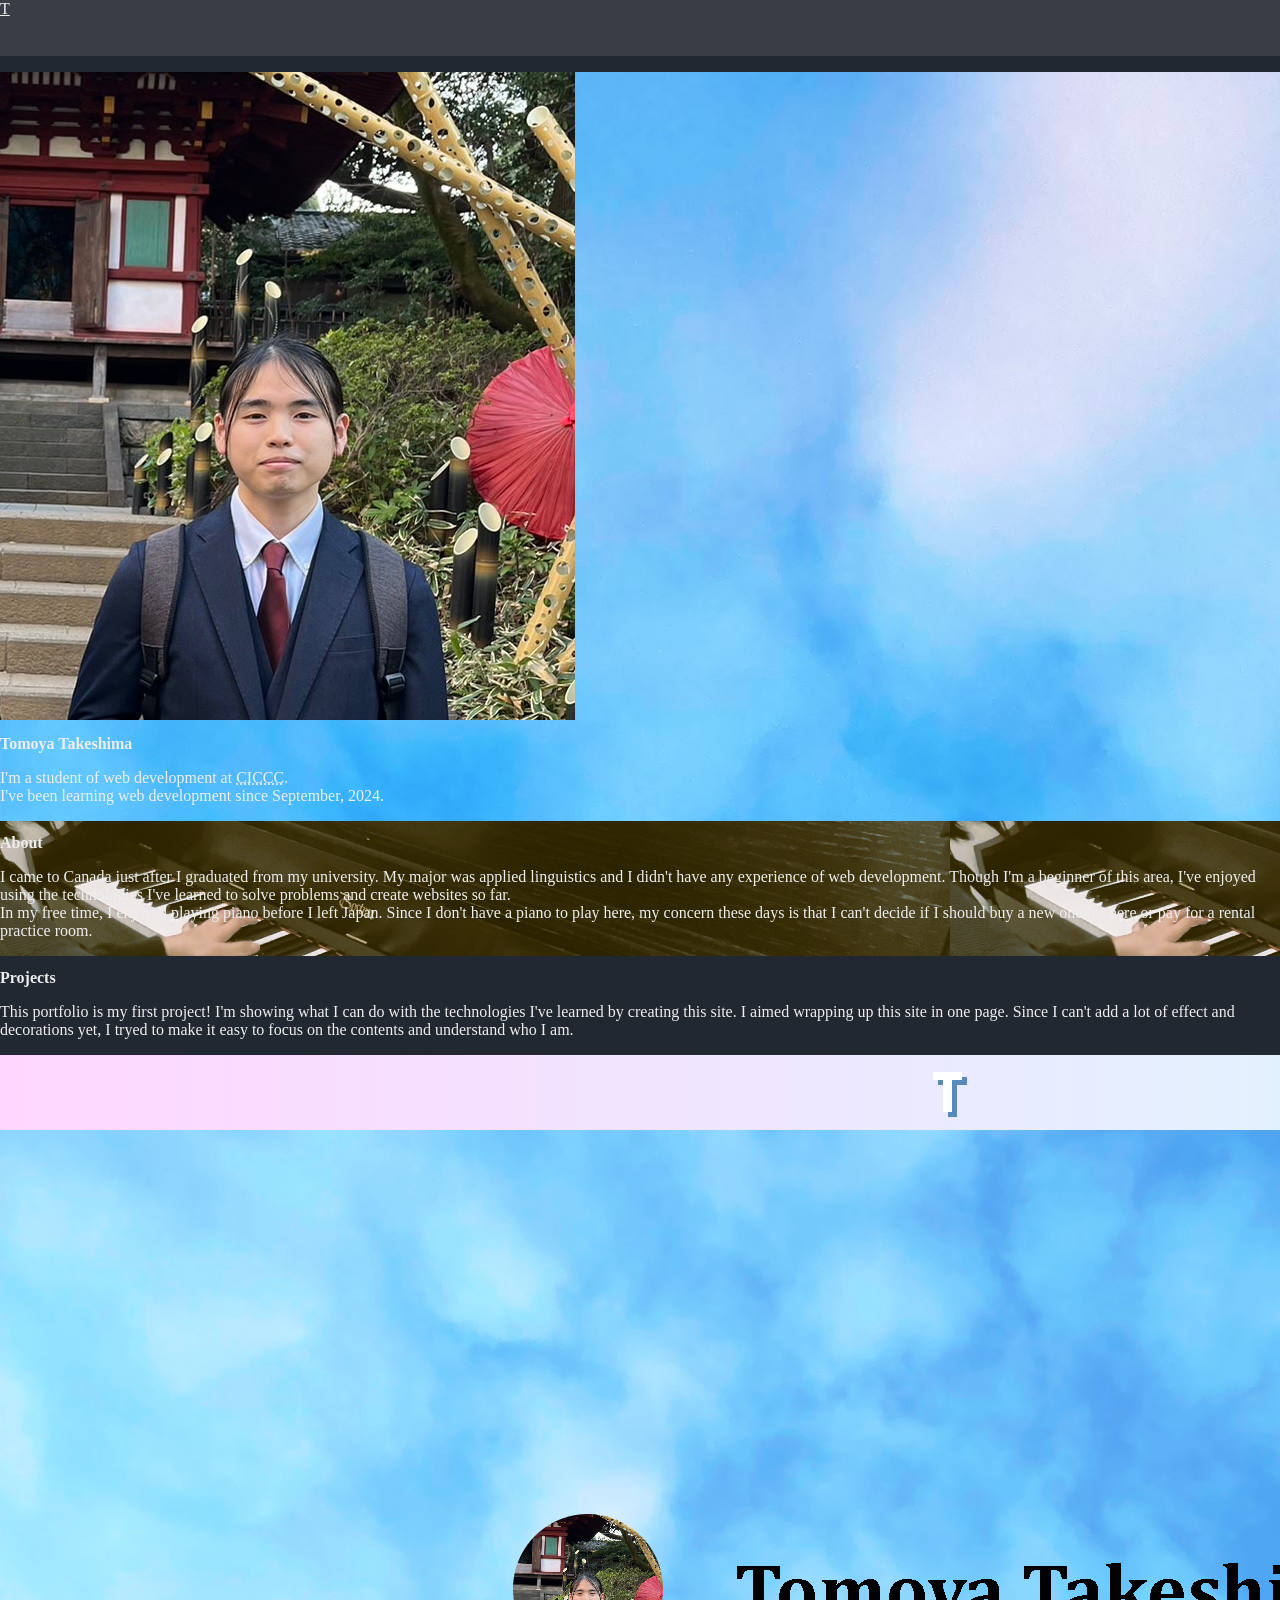
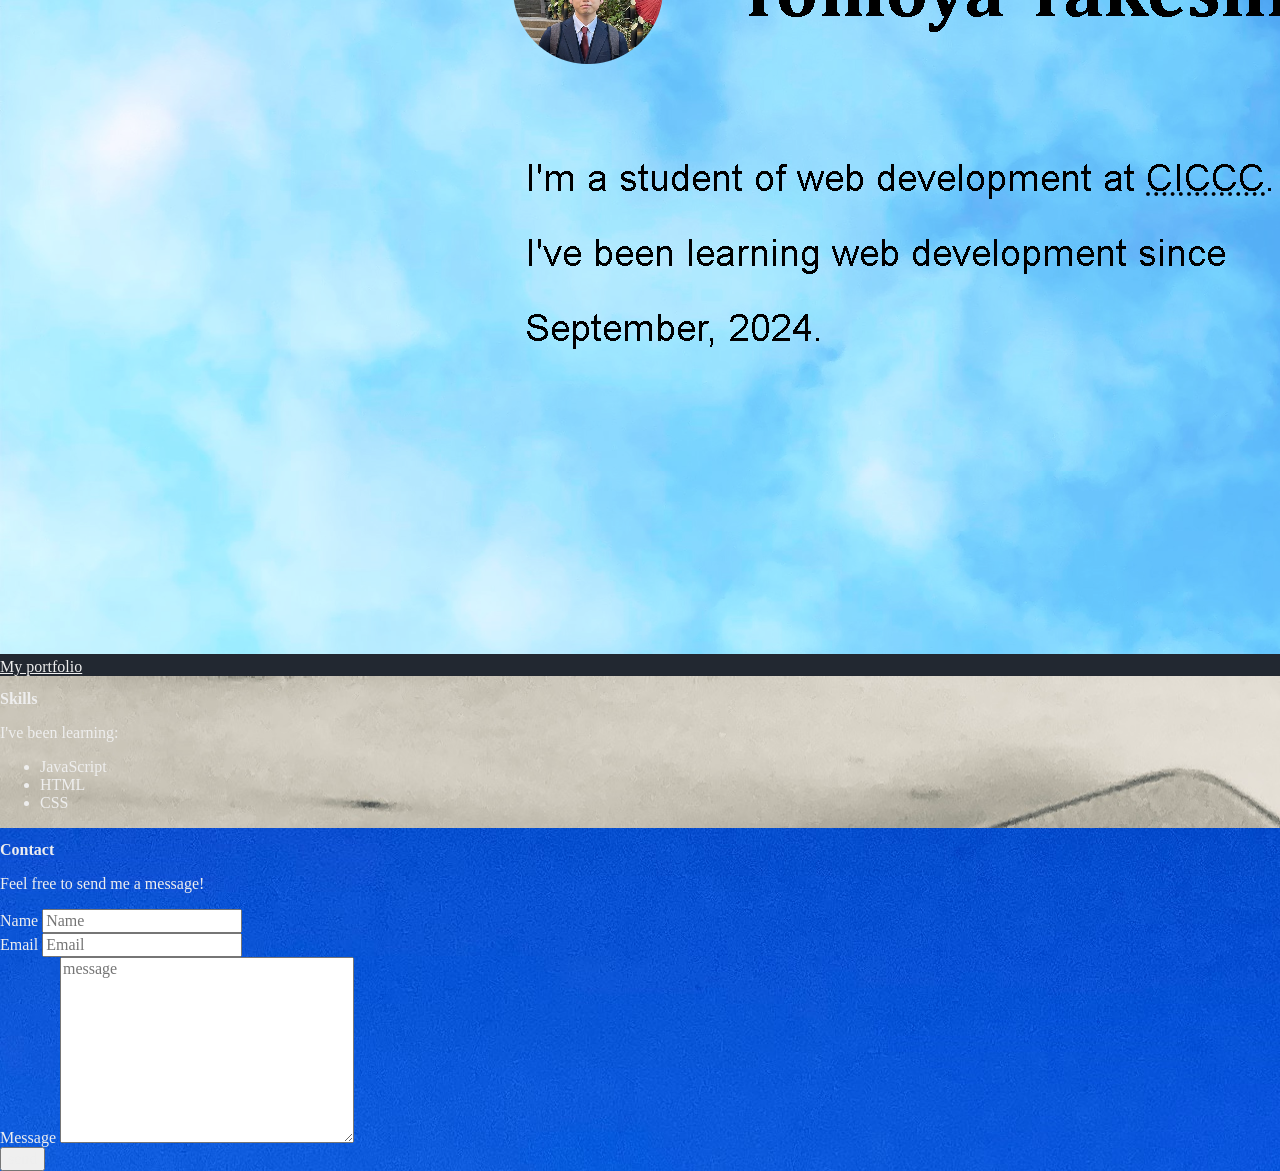
<file: portfolio.html>
<!DOCTYPE html>
<html lang="en">
<head>
    <meta charset="UTF-8">
    <meta name="viewport" content="width=device-width, initial-scale=1.0">
    <title>Document</title>

    <link rel="stylesheet" href="./css/style.css">
</head>
<body>
    <!-- <img class="background" src="./images/sky_thick.jpg" alt="image of sky"> -->
    <header>
        <div class="logo">
            <a href="#">T</a>
        </div>
    </header>

    <main>
        <div class="home" style="background-image: url('./images/sky_thick.jpg'); ">
            <div id="top">
                <img src="./images/me.jpg" alt="image of me">
                <h1>Tomoya Takeshima</h1>
            </div>
            <p>I'm a student of web development at <abbr title="Cornerstone International Community College of Canada">CICCC</abbr>. </br>
            I've been learning web development since September, 2024.</p>
        </div>

        <section class="piano" style="background-image: url('./images/piano2_mono2.png');">
            <h2 id="about">About</h2>
            <p>I came to Canada just after I graduated from my university. My major was applied linguistics and I didn't have any experience of web development. Though I'm a beginner of this area, I've enjoyed using the technologies I've learned to solve problems and create websites so far. <br />
            In my free time, I enjoyed playing piano before I left Japan. Since I don't have a piano to play here, my concern these days is that I can't decide if I should buy a new one for here or pay for a rental practice room.</p>
        </section>

        <section class="portfolio">
            <h2 id="projects">Projects</h2>
            <p>This portfolio is my first project! I'm showing what I can do with the technologies I've learned by creating this site. I aimed wrapping up this site in one page. Since I can't add a lot of effect and decorations yet, I tryed to make it easy to focus on the contents and understand who I am.</p>
            <a href="#">
                <img src="./images/thumbnail.png" alt="top of this site">
                <span>My portfolio</span>
            </a>
        </section>

        <section class="note" style="background-image: url('./images/note_mono.jpg');">
            <h2 id="skills">Skills</h2>
            <p>I've been learning:</p>
            <ul>
                <li>JavaScript</li>
                <li>HTML</li>
                <li>CSS</li>
            </ul>
        </section>

        <section class="nightsky" style="background-image: url('./images/night_sky4.jpg');">
            <h2 id="contact">Contact</h2>
            <p>Feel free to send me a message!</p>
            <form action="" method="post">
                <div class="text">
                    <label for="name">Name</label>
                    <input id="name" type="text" name="name" placeholder="Name">
                </div>
                <div class="text">
                    <label for="mail">Email</label>
                    <input id="mail" type="email" name="mail" placeholder="Email">
                </div>
                <div class="text">
                    <label for="message">Message</label>
                    <textarea name="message" id="message" rows="10" cols="30" placeholder="message"></textarea>
                </div>
                <div class="text">
                    <input type="submit" value="send">
                </div>
            </form>
        </section>
    </main>
</body>
</html>
</file>
<file: css/style.css>
* {
  box-sizing: border-box;
  color: #eeeeee;
  scroll-behavior: smooth;
  font-family: "Texturina", serif;
  font-size: 1em;
  font-style: normal;
}

body {
  margin: 0;
  background-color: #222831;
}

header {
  margin: 0;
  position: sticky;
  z-index: 1;
  top: 0;
  display: flex;
  flex-direction: row;
  align-items: center;
  justify-content: center;
}
header div {
  height: 3.5em;
  width: 100%;
  background-color: #393e46;
  transition: 1s;
  -webkit-transition: 1s;
  -moz-transition: 1s;
  -ms-transition: 1s;
  -o-transition: 1s;
  box-shadow: none;
}
header div:hover {
  box-shadow: 2px 2px 20px 2px #eeeeee;
}
header div ul {
  display: flex;
  flex-direction: row;
  column-gap: 40px;
  padding: 0;
  justify-content: center;
  align-items: center;
}
header div ul li {
  list-style: none;
}
header div ul li svg {
  width: 2em;
  opacity: 0.5;
  transition: 1s;
  -webkit-transition: 1s;
  -moz-transition: 1s;
  -ms-transition: 1s;
  -o-transition: 1s;
}
header div ul li svg:hover {
  opacity: 1;
}

footer {
  text-align: center;
}

@media (min-width: 1500px) {
  header {
    position: sticky;
    z-index: 2;
    top: 4px;
  }
  header div {
    height: 3.5em;
    width: 13em;
    background-color: #393e46;
    border-radius: 10%;
    -webkit-border-radius: 10%;
    -moz-border-radius: 10%;
    -ms-border-radius: 10%;
    -o-border-radius: 10%;
  }
  header div ul {
    column-gap: 20px;
  }
  header div ul li svg {
    width: 1.5em;
  }
}
@media (min-width: 1500px) {
  main {
    padding: 0;
    margin: 0;
    display: grid;
    grid-template-columns: repeat(3, 1fr);
    width: 100%;
    height: 100%;
  }
  main .cont {
    width: 100%;
    height: 100%;
    grid-column-start: 1;
    grid-column-end: 2;
    padding: 0;
    margin: 0;
  }
  main .cont .profile {
    width: 33%;
    height: 110%;
    display: flex;
    flex-direction: column;
    padding: 0;
    margin: 0 auto;
    margin-top: -2em;
    margin-bottom: 10em;
    background-color: #393e46;
    position: fixed;
    z-index: 1;
    top: 1em;
  }
  main .cont .profile .container_profile {
    width: 100%;
    height: 100%;
    display: flex;
    flex-direction: column;
    align-content: center;
    justify-content: center;
    padding: 6em 0 0 0;
    margin: 0;
    text-align: center;
  }
  main .cont .profile .container_profile img {
    width: 50%;
    border-radius: 20%;
    padding-top: 2em;
    -webkit-border-radius: 20%;
    -moz-border-radius: 20%;
    -ms-border-radius: 20%;
    -o-border-radius: 20%;
  }
  main .cont .profile .container_profile .personal_info {
    display: flex;
    flex-direction: column;
    padding: 0 2em;
    margin: 0;
    row-gap: 0.5em;
  }
  main .cont .profile .container_profile .personal_info p {
    margin: 0;
  }
  main .cont .profile .socials {
    width: 100%;
    height: 100%;
    margin: 0;
    padding: 0;
  }
  main .cont .profile .socials ul {
    list-style: none;
    display: flex;
    flex-direction: row;
    align-items: center;
    justify-content: center;
    padding: 0;
    padding-top: 2em;
    column-gap: 2.5em;
  }
  main .cont .profile .socials svg {
    width: 2em;
  }
  main .info {
    grid-column-start: 2;
    grid-column-end: 4;
    padding: 1em;
  }
  main .info h2 {
    text-align: center;
    color: #eeeeee;
    text-shadow: 1px 10px black;
    font-size: 3em;
  }
  main .info .main_title_color {
    color: #eeeeee;
    text-shadow: 1px 10px black;
  }
  main .info .part_1 .main_title {
    color: #eeeeee;
    text-shadow: 1px 10px black;
    text-align: center;
    font-size: 4em;
  }
  main .info .part_1 .main_title_color {
    color: #eeeeee;
    text-shadow: 1px 10px black;
  }
  main .info .part_1 .goal {
    text-align: center;
    font-size: 2em;
  }
  main .info .part_1 .experience {
    height: auto;
    width: 90%;
    margin: 0 auto;
  }
  main .info .part_1 .experience ul {
    list-style: none;
    display: flex;
    flex-direction: row;
    justify-content: center;
    column-gap: 2em;
    text-align: center;
    padding: 0;
    margin: 0;
    width: 100%;
  }
  main .info .part_1 .experience ul li {
    width: 100%;
    height: 8em;
    padding: 0 1em;
  }
  main .info .part_1 .experience ul li details {
    cursor: pointer;
  }
  main .info .part_1 .experience ul li details summary {
    list-style: none;
    font-size: 2em;
    opacity: 0.5;
    font-weight: 900;
    text-align: center;
  }
  main .info .part_1 .experience ul li details p {
    padding: 0;
    margin: 0;
    font-size: 1.5em;
  }
  main .info .part_2 {
    display: flex;
    flex-direction: column;
    align-items: center;
    margin: 0 auto;
    padding: 0;
  }
  main .info .part_2 .projects {
    width: 90%;
    display: flex;
    flex-direction: row;
    column-gap: 0.5em;
    padding: 0;
    padding-bottom: 2em;
    padding-top: 2em;
    justify-content: space-between;
  }
  main .info .part_2 .projects li {
    width: 100%;
    height: 30em;
    list-style: none;
    text-align: center;
    transform: scale(1);
    -webkit-transform: scale(1);
    -moz-transform: scale(1);
    -ms-transform: scale(1);
    -o-transform: scale(1);
    transition: 1s;
    -webkit-transition: 1s;
    -moz-transition: 1s;
    -ms-transition: 1s;
    -o-transition: 1s;
    /* width */
    /* Track */
    /* Handle on hover */
  }
  main .info .part_2 .projects li:hover {
    transform: scale(1.2);
    -webkit-transform: scale(1.2);
    -moz-transform: scale(1.2);
    -ms-transform: scale(1.2);
    -o-transform: scale(1.2);
  }
  main .info .part_2 .projects li a {
    text-decoration: none;
    font-size: 2em;
    opacity: 0.2;
    transition: 1s;
    -webkit-transition: 1s;
    -moz-transition: 1s;
    -ms-transition: 1s;
    -o-transition: 1s;
  }
  main .info .part_2 .projects li a:hover {
    opacity: 1;
  }
  main .info .part_2 .projects li .box_cont {
    margin: 1em auto;
    width: 80%;
    height: 70%;
    overflow: auto;
  }
  main .info .part_2 .projects li ::-webkit-scrollbar {
    width: 20px;
  }
  main .info .part_2 .projects li ::-webkit-scrollbar-track {
    box-shadow: inset 0 0 5px grey;
    border-radius: 10px;
  }
  main .info .part_2 .projects li ::-webkit-scrollbar-thumb {
    background: #eeeeee;
    border-radius: 10px;
  }
  main .info .part_2 .projects li ::-webkit-scrollbar-thumb:hover {
    background: #D6BD98;
    cursor: pointer;
  }
  main .info .part_3 {
    margin-top: -2em;
  }
  main .info .part_3 ul {
    display: grid;
    grid-template-columns: repeat(3, 1fr);
    row-gap: 1em;
  }
  main .info .part_3 ul li {
    display: flex;
    flex-direction: column;
    text-align: center;
    align-items: center;
    list-style: none;
  }
  main .info .part_3 ul li svg {
    width: 3em;
  }
  main .info .part_4 {
    text-align: center;
    display: flex;
    flex-direction: column;
    justify-content: center;
    align-items: center;
    border: 0;
  }
  main .info .part_4 h2 {
    margin: 0 auto;
  }
  main .info .part_4 div ol {
    display: flex;
    flex-direction: column;
    align-items: center;
  }
  main .info .part_4 div ol li {
    text-align: left;
    margin: 0;
    width: 10em;
    font-size: 2em;
    padding-top: 0.2em;
  }
  main .info .part_5 h2 {
    margin: 0.5em 0;
    margin-top: 1em;
  }
  main .info .part_5 .form {
    background-color: transparent;
    border: 1px solid #eeeeee;
    width: 80%;
    height: 100%;
    margin: 0 auto;
    padding: 0;
    padding-bottom: 2em;
  }
  main .info .part_5 .form form {
    width: 80%;
    padding: 0;
    margin: 0 auto;
  }
  main .info .part_5 .form form .container {
    width: 100%;
    height: fit-content;
    margin: 0;
    padding: 0;
    display: flex;
    flex-direction: row;
    column-gap: 0.4em;
  }
  main .info .part_5 .form form .container .container_elements {
    width: 100%;
    height: fit-content;
    display: flex;
    flex-direction: column;
    row-gap: 0.2em;
    padding: 1em 0;
    text-align: center;
  }
  main .info .part_5 .form form .container .container_elements input {
    width: auto;
    max-width: 100%;
    cursor: pointer;
    background-color: #222831;
    color: #eeeeee;
    border: 1px solid #eeeeee;
    padding-left: 0.5em;
  }
  main .info .part_5 .form form .container_textarea {
    margin: 0;
    height: fit-content;
    display: flex;
    flex-direction: column;
    text-align: center;
    color: #eeeeee;
    padding: 1em 0;
    row-gap: 0.2em;
    width: 100%;
  }
  main .info .part_5 .form form .container_textarea textarea {
    cursor: pointer;
    color: #eeeeee;
    padding: 1em;
    background-color: #222831;
    border: 1px solid #eeeeee;
  }
  main .info .part_5 .form form .button_container {
    width: auto;
    height: fit-content;
    margin: 0 auto;
    padding: 2em 0 0 0;
    display: flex;
    flex-direction: row;
    justify-content: center;
  }
  main .info .part_5 .form form .button_container .button {
    background-color: #f6490d;
    width: 30%;
    height: 3em;
    padding-bottom: 0.3em;
  }
  main .info .part_5 .form form .button_container .button:hover {
    background-color: #eeeeee;
    color: #222831;
    cursor: pointer;
  }
}
@media (max-width: 800px) {
  header {
    margin: 0;
    position: sticky;
    top: 0;
    display: flex;
    flex-direction: row;
    align-items: center;
    justify-content: center;
    border-radius: 0px;
    -webkit-border-radius: 0px;
    -moz-border-radius: 0px;
    -ms-border-radius: 0px;
    -o-border-radius: 0px;
    -webkit-border-radius: 0;
  }
  header div {
    height: 3.5em;
    width: 100%;
    background-color: #393e46;
    transition: 1s;
    -webkit-transition: 1s;
    -moz-transition: 1s;
    -ms-transition: 1s;
    -o-transition: 1s;
    box-shadow: none;
  }
  header div:hover {
    box-shadow: 2px 2px 20px 2px #eeeeee;
  }
  header div ul {
    display: flex;
    flex-direction: row;
    column-gap: 40px;
    padding: 0;
    justify-content: center;
    align-items: center;
  }
  header div ul li {
    list-style: none;
  }
  header div ul li svg {
    width: 2em;
    opacity: 0.5;
    transition: 1s;
    -webkit-transition: 1s;
    -moz-transition: 1s;
    -ms-transition: 1s;
    -o-transition: 1s;
  }
  header div ul li svg:hover {
    opacity: 1;
  }
}
@media (max-width: 1500px) {
  main {
    padding: 0;
    margin-top: 1em;
    display: flex;
    flex-direction: column;
    width: 100%;
  }
  main .cont {
    padding: 0;
  }
  main .cont .profile {
    position: static;
    background-color: #393e46;
    width: auto;
    height: auto;
  }
  main .cont .profile .container_profile {
    display: flex;
    flex-direction: column;
    align-items: center;
    justify-content: center;
    text-align: center;
  }
  main .cont .profile .container_profile img {
    width: auto;
    max-width: 10em;
  }
  main .cont .profile .container_profile .personal_info {
    display: flex;
    flex-direction: column;
    padding: 0 2em;
    margin: 0;
    row-gap: 0.5em;
  }
  main .cont .profile .container_profile .personal_info p {
    margin: 0;
  }
  main .cont .profile .socials {
    padding-bottom: 0.5em;
  }
  main .cont .profile .socials ul {
    list-style: none;
    display: flex;
    flex-direction: row;
    align-items: center;
    justify-content: center;
    padding: 0;
    padding-top: 2em;
    column-gap: 2.5em;
  }
  main .cont .profile .socials svg {
    width: 2.3em;
  }
  main .info {
    padding: 1em;
  }
  main .info h2 {
    text-align: center;
    color: #eeeeee;
    text-shadow: 1px 10px black;
    font-size: 3em;
  }
  main .info .main_title_color {
    color: #eeeeee;
    text-shadow: 1px 10px black;
  }
  main .info .part_1 .main_title {
    color: #eeeeee;
    text-shadow: 1px 10px black;
    text-align: center;
    font-size: 4em;
  }
  main .info .part_1 .main_title_color {
    color: #eeeeee;
    text-shadow: 1px 10px black;
  }
  main .info .part_1 .goal {
    text-align: center;
    font-size: 2em;
  }
  main .info .part_1 .experience ul {
    list-style: none;
    display: flex;
    flex-direction: column;
    justify-content: center;
    column-gap: 2em;
    text-align: center;
    padding: 0;
    margin: 0;
    width: 100%;
  }
  main .info .part_1 .experience ul li {
    width: 100%;
    height: 8em;
    padding: 0 1em;
  }
  main .info .part_1 .experience ul li details {
    cursor: pointer;
  }
  main .info .part_1 .experience ul li details summary {
    list-style: none;
    font-size: 2em;
    opacity: 0.5;
    font-weight: 900;
    text-align: center;
  }
  main .info .part_1 .experience ul li details p {
    padding: 0;
    margin: 0;
    font-size: 1.5em;
  }
  main .info .part_2 {
    display: flex;
    flex-direction: column;
    align-items: center;
    margin: 0;
    padding: 0;
  }
  main .info .part_2 .projects {
    width: 90%;
    display: flex;
    flex-direction: column;
    column-gap: 0.5em;
    padding: 0;
    padding-bottom: 2em;
    padding-top: 2em;
    justify-content: space-between;
  }
  main .info .part_2 .projects li {
    width: 100%;
    height: 30em;
    list-style: none;
    text-align: center;
    transform: scale(1);
    -webkit-transform: scale(1);
    -moz-transform: scale(1);
    -ms-transform: scale(1);
    -o-transform: scale(1);
    transition: 1s;
    -webkit-transition: 1s;
    -moz-transition: 1s;
    -ms-transition: 1s;
    -o-transition: 1s;
    /* width */
    /* Track */
    /* Handle on hover */
  }
  main .info .part_2 .projects li:hover {
    transform: scale(1.2);
    -webkit-transform: scale(1.2);
    -moz-transform: scale(1.2);
    -ms-transform: scale(1.2);
    -o-transform: scale(1.2);
  }
  main .info .part_2 .projects li a {
    text-decoration: none;
    font-size: 2em;
    opacity: 0.2;
    transition: 1s;
    -webkit-transition: 1s;
    -moz-transition: 1s;
    -ms-transition: 1s;
    -o-transition: 1s;
  }
  main .info .part_2 .projects li a:hover {
    opacity: 1;
  }
  main .info .part_2 .projects li .box_cont {
    margin: 1em auto;
    width: 80%;
    height: 70%;
    overflow: auto;
  }
  main .info .part_2 .projects li ::-webkit-scrollbar {
    width: 20px;
  }
  main .info .part_2 .projects li ::-webkit-scrollbar-track {
    box-shadow: inset 0 0 5px grey;
    border-radius: 10px;
  }
  main .info .part_2 .projects li ::-webkit-scrollbar-thumb {
    background: #eeeeee;
    border-radius: 10px;
  }
  main .info .part_2 .projects li ::-webkit-scrollbar-thumb:hover {
    background: #D6BD98;
    cursor: pointer;
  }
  main .info .part_3 {
    margin-top: -2em;
  }
  main .info .part_3 ul {
    display: grid;
    grid-template-columns: repeat(3, 1fr);
    row-gap: 1em;
  }
  main .info .part_3 ul li {
    display: flex;
    flex-direction: column;
    text-align: center;
    align-items: center;
    list-style: none;
  }
  main .info .part_3 ul li svg {
    width: 3em;
  }
  main .info .part_4 {
    text-align: center;
    margin: 0;
    margin-top: 2.5em;
    border: 0;
  }
  main .info .part_4 h2 {
    margin: 0;
  }
  main .info .part_4 div ol {
    display: flex;
    flex-direction: column;
    align-items: center;
  }
  main .info .part_4 div ol li {
    text-align: left;
    margin: 0;
    width: 10em;
    font-size: 2em;
    padding-top: 0.2em;
  }
  main .info .part_5 h2 {
    margin: 0.5em 0;
    margin-top: 1em;
  }
  main .info .part_5 .form {
    background-color: transparent;
    border: 1px solid #eeeeee;
    width: 80%;
    height: 100%;
    margin: 0 auto;
    padding: 0;
    padding-bottom: 2em;
  }
  main .info .part_5 .form form {
    width: 80%;
    padding: 0;
    margin: 0 auto;
  }
  main .info .part_5 .form form .container {
    width: 100%;
    height: fit-content;
    margin: 0;
    padding: 0;
    display: flex;
    flex-direction: row;
    column-gap: 0.4em;
  }
  main .info .part_5 .form form .container .container_elements {
    width: 100%;
    height: fit-content;
    display: flex;
    flex-direction: column;
    row-gap: 0.2em;
    padding: 1em 0;
    text-align: center;
  }
  main .info .part_5 .form form .container .container_elements input {
    width: auto;
    max-width: 100%;
    cursor: pointer;
    background-color: #222831;
    color: #eeeeee;
    border: 1px solid #eeeeee;
    padding-left: 0.5em;
  }
  main .info .part_5 .form form .container_textarea {
    margin: 0;
    height: fit-content;
    display: flex;
    flex-direction: column;
    text-align: center;
    color: #eeeeee;
    padding: 1em 0;
    row-gap: 0.2em;
    width: 100%;
  }
  main .info .part_5 .form form .container_textarea textarea {
    cursor: pointer;
    color: #eeeeee;
    padding: 1em;
    background-color: #222831;
    border: 1px solid #eeeeee;
  }
  main .info .part_5 .form form .button_container {
    width: auto;
    height: fit-content;
    margin: 0 auto;
    padding: 2em 0 0 0;
    display: flex;
    flex-direction: row;
    justify-content: center;
  }
  main .info .part_5 .form form .button_container .button {
    background-color: #f6490d;
    width: 30%;
    height: 3em;
    padding-bottom: 0.3em;
  }
  main .info .part_5 .form form .button_container .button:hover {
    background-color: #eeeeee;
    color: #222831;
    cursor: pointer;
  }
}
@media (max-width: 660px) {
  header {
    margin: 0;
    position: sticky;
    top: 0;
    display: flex;
    flex-direction: row;
    align-items: center;
    justify-content: center;
    border-radius: 0px;
    -webkit-border-radius: 0px;
    -moz-border-radius: 0px;
    -ms-border-radius: 0px;
    -o-border-radius: 0px;
    -webkit-border-radius: 0;
  }
  header div {
    height: 3.5em;
    width: 100%;
    background-color: #393e46;
    transition: 1s;
    -webkit-transition: 1s;
    -moz-transition: 1s;
    -ms-transition: 1s;
    -o-transition: 1s;
    box-shadow: none;
  }
  header div:hover {
    box-shadow: 2px 2px 20px 2px #eeeeee;
  }
  header div ul {
    display: flex;
    flex-direction: row;
    column-gap: 40px;
    padding: 0;
    justify-content: center;
    align-items: center;
  }
  header div ul li {
    list-style: none;
  }
  header div ul li svg {
    width: 2em;
    opacity: 0.5;
    transition: 1s;
    -webkit-transition: 1s;
    -moz-transition: 1s;
    -ms-transition: 1s;
    -o-transition: 1s;
  }
  header div ul li svg:hover {
    opacity: 1;
  }
}
@media (max-width: 660px) {
  main {
    padding: 0;
    margin-top: 0.5em;
    display: flex;
    flex-direction: column;
    width: 100%;
  }
  main .cont {
    padding: 0;
  }
  main .cont .profile {
    position: static;
    background-color: #393e46;
    width: auto;
    height: auto;
  }
  main .cont .profile .container_profile {
    display: flex;
    flex-direction: column;
    align-items: center;
    justify-content: center;
    margin: 0;
    padding: 0;
    font-size: 0.8em;
    text-align: center;
  }
  main .cont .profile .container_profile img {
    width: auto;
    max-width: 10em;
  }
  main .cont .profile .container_profile .personal_info {
    display: flex;
    flex-direction: column;
    padding: 0 2em;
    margin: 0;
    row-gap: 0.5em;
  }
  main .cont .profile .container_profile .personal_info p {
    margin: 0;
  }
  main .cont .profile .socials ul {
    list-style: none;
    display: flex;
    flex-direction: row;
    align-items: center;
    justify-content: center;
    padding: 0;
    column-gap: 2.5em;
  }
  main .cont .profile .socials svg {
    width: 2em;
  }
  main .info {
    padding: 1em;
  }
  main .info h2 {
    text-align: center;
    color: #eeeeee;
    text-shadow: 1px 10px black;
    font-size: 2em;
  }
  main .info .main_title_color {
    color: #eeeeee;
    text-shadow: 1px 10px black;
  }
  main .info .part_1 .main_title {
    color: #eeeeee;
    text-shadow: 1px 10px black;
    text-align: center;
    font-size: 1.5em;
  }
  main .info .part_1 .main_title_color {
    color: #eeeeee;
    text-shadow: 1px 10px black;
  }
  main .info .part_1 .goal {
    text-align: center;
    font-size: 1em;
  }
  main .info .part_1 .experience ul {
    list-style: none;
    display: flex;
    flex-direction: column;
    justify-content: center;
    column-gap: 1em;
    text-align: center;
    padding: 0;
    margin: 0;
    width: 100%;
  }
  main .info .part_1 .experience ul li {
    width: 100%;
    height: 8em;
    padding: 0 1em;
  }
  main .info .part_1 .experience ul li details {
    cursor: pointer;
  }
  main .info .part_1 .experience ul li details summary {
    list-style: none;
    font-size: 1.5em;
    opacity: 0.5;
    font-weight: 900;
    text-align: center;
  }
  main .info .part_1 .experience ul li details p {
    padding: 0;
    margin: 0;
    font-size: 1em;
  }
  main .info .part_2 {
    display: flex;
    flex-direction: column;
    align-items: center;
    margin: 0;
    padding: 0;
  }
  main .info .part_2 .projects {
    margin: 0;
    width: 90%;
    display: flex;
    flex-direction: column;
    column-gap: 0.5em;
    padding: 0;
    padding-top: 0.05em;
    padding-bottom: 0.5em;
    justify-content: space-between;
  }
  main .info .part_2 .projects li {
    width: 100%;
    height: 22em;
    list-style: none;
    text-align: center;
    /* width */
    /* Track */
    /* Handle on hover */
  }
  main .info .part_2 .projects li a {
    text-decoration: none;
    font-size: 1.5em;
    opacity: 0.5;
  }
  main .info .part_2 .projects li .box_cont {
    margin: 1em auto;
    width: 80%;
    height: 70%;
    overflow: auto;
  }
  main .info .part_2 .projects li ::-webkit-scrollbar {
    width: 10px;
  }
  main .info .part_2 .projects li ::-webkit-scrollbar-track {
    box-shadow: inset 0 0 5px grey;
    border-radius: 10px;
  }
  main .info .part_2 .projects li ::-webkit-scrollbar-thumb {
    background: #eeeeee;
    border-radius: 10px;
  }
  main .info .part_2 .projects li ::-webkit-scrollbar-thumb:hover {
    background: #D6BD98;
    cursor: pointer;
  }
  main .info .part_3 {
    margin-top: -2em;
  }
  main .info .part_3 ul {
    display: grid;
    grid-template-columns: repeat(2, 1fr);
    row-gap: 0.5em;
    padding: 0;
  }
  main .info .part_3 ul li {
    display: flex;
    flex-direction: column;
    text-align: center;
    align-items: center;
    list-style: none;
    font-size: 0.8em;
  }
  main .info .part_3 ul li svg {
    width: 2em;
  }
  main .info .part_4 {
    text-align: center;
    margin: 0;
    margin-top: 1em;
    border: 0;
  }
  main .info .part_4 h2 {
    margin: 0;
    font-size: 1.5em;
  }
  main .info .part_4 div ol {
    display: flex;
    flex-direction: column;
    align-items: center;
  }
  main .info .part_4 div ol li {
    text-align: left;
    margin: 0;
    width: 10em;
    font-size: 1em;
    padding-top: 0.2em;
  }
  main .info .part_5 h2 {
    margin: 0.5em 0;
    font-size: 1.5em;
  }
  main .info .part_5 .form {
    background-color: transparent;
    border: 1px solid #eeeeee;
    width: auto;
    max-width: 100%;
    height: auto;
    margin: 0 auto;
    padding: 0;
    padding-bottom: 2em;
  }
  main .info .part_5 .form form {
    width: auto;
    max-width: 80%;
    padding: 0;
    margin: 0 auto;
  }
  main .info .part_5 .form form .container {
    width: auto;
    max-width: 100%;
    margin: 0;
    padding: 0;
    display: flex;
    flex-direction: column;
    column-gap: 0.4em;
  }
  main .info .part_5 .form form .container .container_elements {
    width: auto;
    max-width: 100%;
    display: flex;
    flex-direction: column;
    row-gap: 0.2em;
    padding: 0.5em 0;
    text-align: center;
  }
  main .info .part_5 .form form .container .container_elements input {
    width: auto;
    max-width: 100%;
    cursor: pointer;
    background-color: #222831;
    color: #eeeeee;
    border: 1px solid #eeeeee;
    padding-left: 0.5em;
  }
  main .info .part_5 .form form .container_textarea {
    display: flex;
    flex-direction: column;
    text-align: center;
    color: #eeeeee;
    padding: 0.5em 0;
    row-gap: 0.2em;
  }
  main .info .part_5 .form form .container_textarea textarea {
    cursor: pointer;
    color: #eeeeee;
    padding: 1em;
    background-color: #222831;
    border: 1px solid #eeeeee;
  }
  main .info .part_5 .form form .button_container {
    margin: 0 auto;
    padding: 2em 0 0 0;
    display: flex;
    flex-direction: row;
    justify-content: center;
  }
  main .info .part_5 .form form .button_container .button {
    background-color: #f6490d;
    width: 30%;
    height: 3em;
    padding-bottom: 0.3em;
  }
}

/*# sourceMappingURL=style.css.map */
</file>
